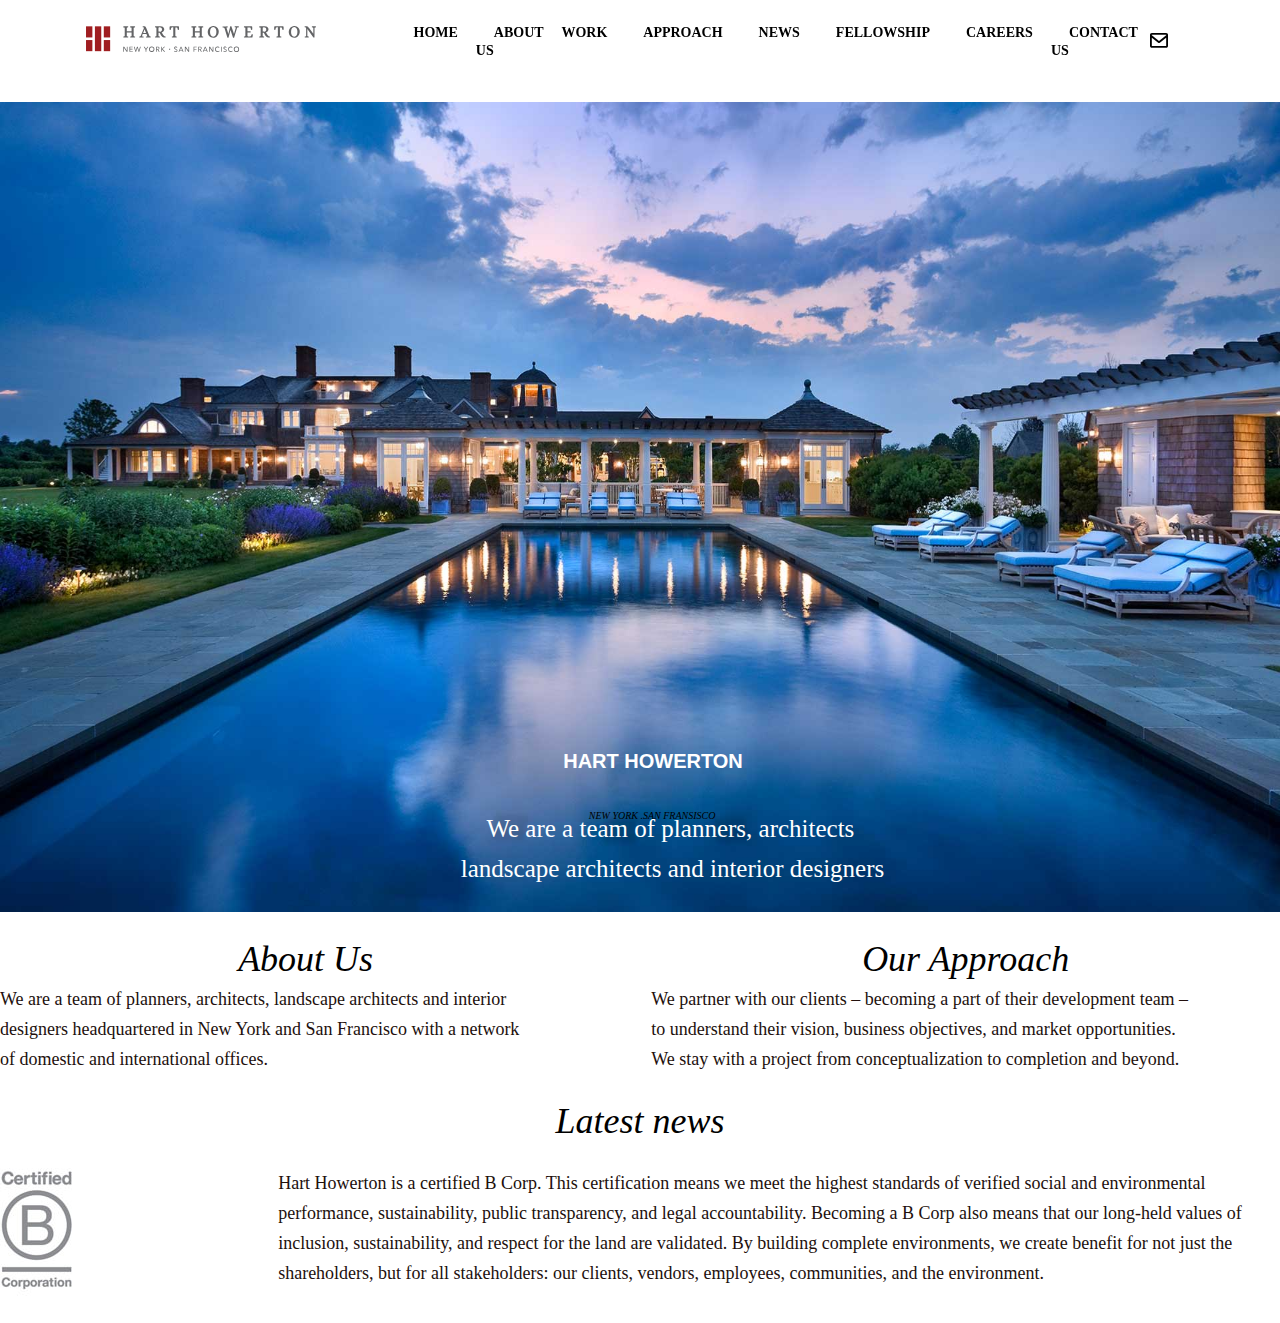
<file: index.html>
<!DOCTYPE html>
<html>
<head>
	<meta charset="utf-8">
	<meta name="viewport" content="width=device-width, initial-scale=1">

	<title>interior design and architecture</title>
	<link rel="stylesheet" type="text/css" href="css/style.css">

	<link rel="stylesheet"
  href="https://unpkg.com/boxicons@latest/css/boxicons.min.css">

  <link rel="preconnect" href="https://fonts.googleapis.com">
  <link rel="preconnect" href="https://fonts.gstatic.com" crossorigin>
  <link href="https://fonts.googleapis.com/css2?family=Leckerli+One&family=Montserrat:wght@300;400;500;600;700;800;900&display=swap" rel="stylesheet">

</head>

<body>
<!--header section-->
<header>

<a href="#" class="logo">
  <img src="img/logo.svg" alt="logo">
</a>
<ul class="navbar">
  <li><a href="#">HOME</a></li>
  <li><a href="#">ABOUT US</a></li>
  <li><a href="#">WORK</a></li>
  <li><a href="#">APPROACH</a></li>
  <li><a href="#">NEWS</a></li>
  <li><a href="#">FELLOWSHIP</a></li>
  <li><a href="#">CAREERS</a></li>
  <li><a href="#">CONTACT US</a></li>
  
</ul>
<div class="header-icon">
<a href="#"><i class='bx bx-envelope'></i></a>
<div class="bx bx-menu" id="menu-icon"></div>
</div>
 </header>

 <!--start home section-->

    <section class="home">
<div class="home-img">

  <h3>HART HOWERTON</h3>
  <h4>NEW YORK .SAN FRANSISCO</h4>
  <p1>We are a team of planners, architects </p1>
  <p2> landscape architects and interior designers</p2>
  <img src="img/background.jpg">
</div>
    </section>

  <!--about-us section-->
  <section class="content" id="content">
   <div class="content-about us">
  
  <h4>About Us</h4>
  <p>We are a team of planners, architects, landscape architects and interior<br>
    designers headquartered in New York and San Francisco with a network<br>of domestic and international offices.</p>
  
  </div>
  <div class="content-our approach">
    <h4>Our Approach</h4>
    <p>We partner with our clients – becoming a part of their development team –
      <br> to understand their vision, business objectives, and market opportunities.<br>
       We stay with a project from conceptualization to completion and beyond.</p>
  </div>
  </section>

  <section class="news">
    <h4>Latest news</h4>
  </section>
  <section class="img-content">
    <div class="news-img">
      <img src="img/news-logo.jpg" alt="">
    </div>
    <div class="news-content">
    
      <p>Hart Howerton is a certified B Corp. This certification means we meet the highest standards of verified social and environmental<br> performance, sustainability, public transparency, and legal accountability. Becoming a B Corp also means that our long-held values of <br>
        inclusion, sustainability, and respect for the land are validated. By building complete environments, we create benefit for not just the<br>
         shareholders, but for all stakeholders: our clients, vendors, employees, communities, and the environment.</p>
    </div>

  </section>
  
</body>
</html>
</file>
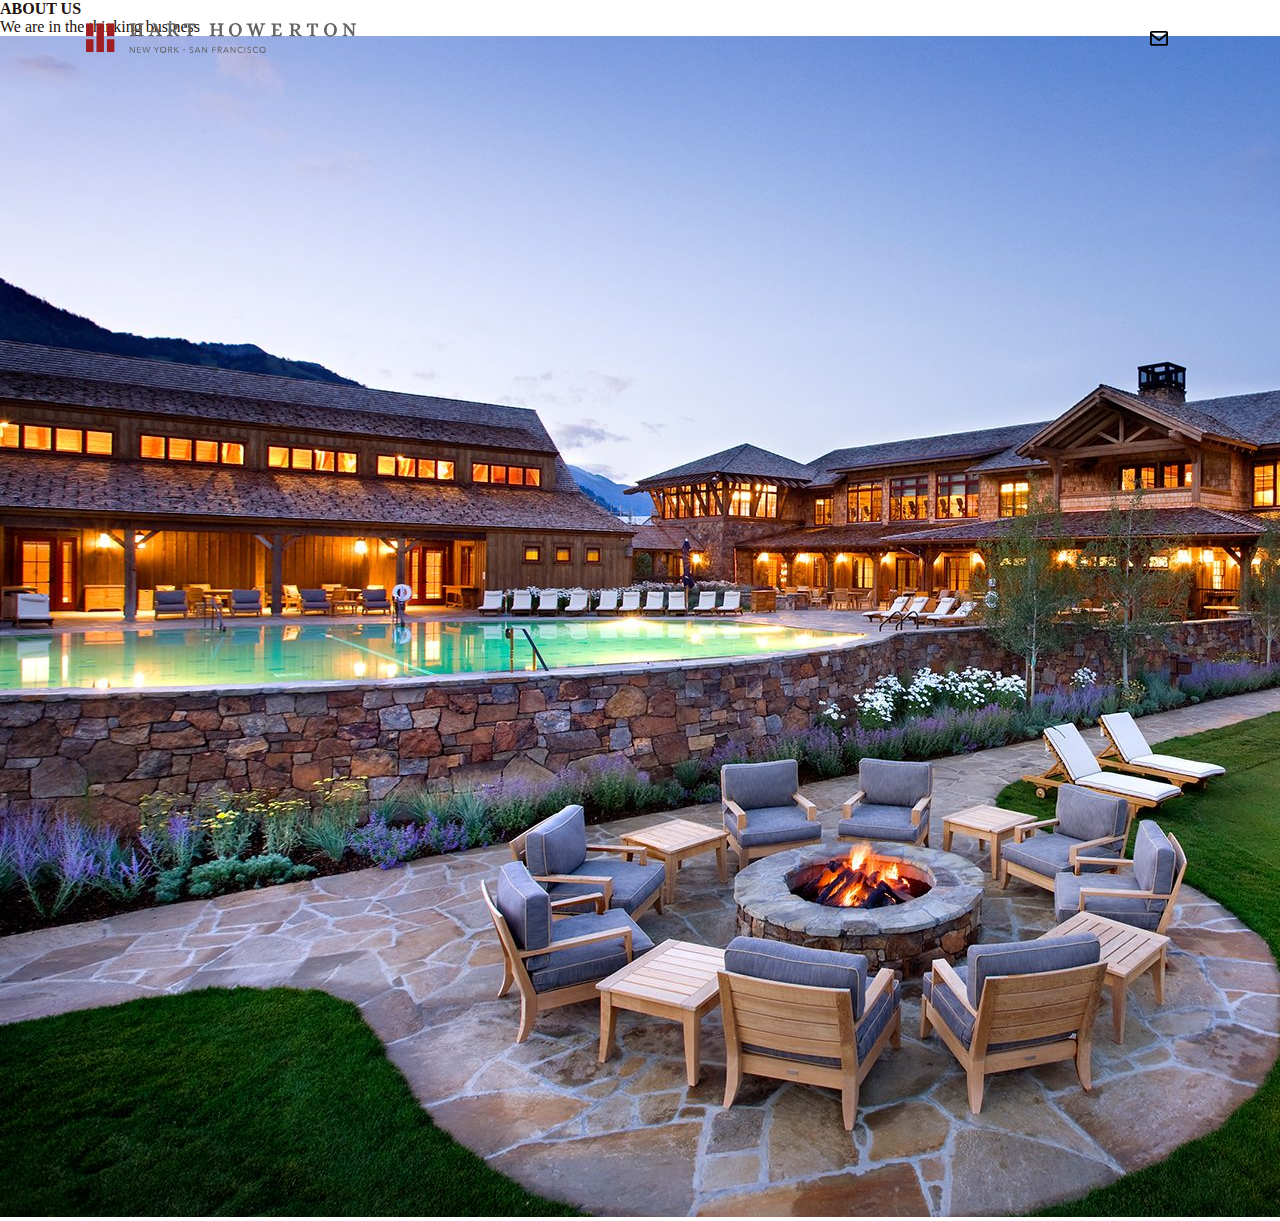
<file: about-us.html>
<!DOCTYPE html>
<html>
<head>
	<meta charset="utf-8">
	<meta name="viewport" content="width=device-width, initial-scale=1">

	<title>interior design and architecture</title>
	<link rel="stylesheet" type="text/css" href="css/about-us.css">

	<link rel="stylesheet"
  href="https://unpkg.com/boxicons@latest/css/boxicons.min.css">

  <link rel="preconnect" href="https://fonts.googleapis.com">
  <link rel="preconnect" href="https://fonts.gstatic.com" crossorigin>
  <link href="https://fonts.googleapis.com/css2?family=Leckerli+One&family=Montserrat:wght@300;400;500;600;700;800;900&display=swap" rel="stylesheet">

</head>

<body>
<!--header section-->
<header>

<a href="#" class="logo">
  <img src="img/logo.svg" alt="logo">
</a>

<div class="header-icon">
<a href="#"><i class='bx bx-envelope'></i></a>
<div class="bx bx-menu" id="menu-icon"></div>
</div>
 </header>
 <!--start home section-->
 <section class="home">
    <div class="home-img">
<h4>ABOUT US</h4>
        <P>We are in the thinking business</P>
        <img src="../img/aboutus1.jpg">
 </div>
</section>
</body>
</html>
</file>
<file: css/style.css>
* {
    padding: 0;
    margin: 0;
    box-sizing: border-box;
}
html {
    scroll-behavior: smooth;
}
body {
    background: #ffffff;
    color: #22100d;
}
li{
   
    list-style: none;
}
header {
    position: fixed;
    width: 100%;
    top: 0;
right: 0;
z-index: 1000;
display: flex;
align-items: center;
justify-content: space-between;
background: transparent;
padding: 23px 13%;
transition: all .40s ease;
}
.logo img {
  height: auto; 
   width: 350px;
   max-width: 100%;
   margin-left: -80px; 
   position: relative;
}
.navbar{
  display: flex;  
}
.navbar a {
   color: black; 
   font-weight: 600;
   font-size: 14px;
   padding: 8px 18px;
   transition: all .40s ease;
   text-decoration: none;

}
.navbar a:hover{
    color:rgba(0, 0, 0, 0.4);
}
.header-icon {
    margin-right: -60px;
}
.header-icon i {
    margin-left: 10px;
    font-size: 22px;
    color: black;
  transition: all .40s ease;
margin-right: 4px;
 
}
.header-icon i:hover{
    transform: scale(1.2);
    color:rgba(0, 0, 0, 0.4); 
}
#menu-icon{
   font-size: 34px;
   color: black;
   z-index: 10001;
   cursor: pointer;
   display: none; 


}

.home .home-img{
    height: 90vh;
   width: 100%;

   background-image: url("../img/background.jpg");
   background-size: cover;
   /* background-position: center; */
   background-repeat: no-repeat; 
   position: relative;
   z-index: 20;
   margin-top: 80px;
}
  
.home-img img{
   
    height: 100%; 
    width: 100%;
    opacity: 1;
    visibility: inherit;
}
.home-img h3, h4,p1,p2{
    color: white;
    display: flex;
    justify-content: center;
    justify-items: center; 
 opacity: 1;
}
.home-img h3{
    position: absolute;
    top: 80%;
    left: 44%;
    font-size: 20PX;
    font-family: sans-serif;
}
.home-img h4{
   position: absolute;
   font-size: 10px;
   top: 85%;
   left: 46%;
   font-weight: 50;

}
.home-img p1{
    position: absolute;
    font-size: 25px;
    top: 88%;
    left: 38%;
    font-family: apple Chancery, cursive;
}
.home-img p2{
    position: absolute;
    font-size: 25px;
    top: 93%;
    left: 36%;
    font-family: apple Chancery, cursive;
    font-weight: 50;
}


section{
    display: grid;
    grid-template-columns: repeat(auto-fit, minmax(200px, auto));
    gap: 2.5rem;
    background: white;
    margin-top: 22px;
   
}
section  h4{
    font-family: "Playfair Display";
    font-weight: normal;
    font-style: italic;
    font-size: 36px;
    line-height: 50px;
    color: #000000;
    vertical-align: baseline;
   align-items: center;
   display: flex;
   
}
section p{
    font-size: 18px;
    font-family: "Source Sans Pro";
    font-weight: 400;
    line-height: 30px;
    letter-spacing: 0px;
    position: relative;
   display: flex;
  
}

section .news {
    margin-top: 30px;
  
}
section .news h4{
    margin-left: 20px;
}
section .img-content .news-img img{
    margin-top: 20px;
    margin-left: 30px;
}
</file>
<file: css/about-us.css>
* {
    padding: 0;
    margin: 0;
    box-sizing: border-box;
}
html {
    scroll-behavior: smooth;
}
body {
    background: #ffffff;
    color: #22100d;
}
li{
   
    list-style: none;
}
header {
    position: fixed;
    width: 100%;
    top: 0;
right: 0;
z-index: 1000;
display: flex;
align-items: center;
justify-content: space-between;
background: transparent;
padding: 23px 13%;
transition: all .40s ease;
}
.logo img {
  height: auto; 
   width: 350px;
   max-width: 100%;
   margin-left: -80px; 
   position: relative;
}
.navbar{
  display: flex;  
}
.navbar a {
   color: black; 
   font-weight: 600;
   font-size: 14px;
   padding: 8px 18px;
   transition: all .40s ease;
   text-decoration: none;

}
.navbar a:hover{
    color:rgba(0, 0, 0, 0.4);
}
.header-icon {
    margin-right: -60px;
}
.header-icon i {
    margin-left: 10px;
    font-size: 22px;
    color: black;
  transition: all .40s ease;
margin-right: 4px;
 
}
.header-icon i:hover{
    transform: scale(1.2);
    color:rgba(0, 0, 0, 0.4); 
}
#menu-icon{
   font-size: 34px;
   color: black;
   z-index: 10001;
   cursor: pointer;
   display: none; 

}

section .home .home-img img{
    height: 90vh;
   width: 100%;
   background-image: url(../img/aboutus1.jpg) no-repeat center center fixed;
   background-size: cover;
    background-position: center;
   background-repeat: no-repeat; 
   position: relative;
   z-index: 20;
   margin-top: 80px;
}
</file>
